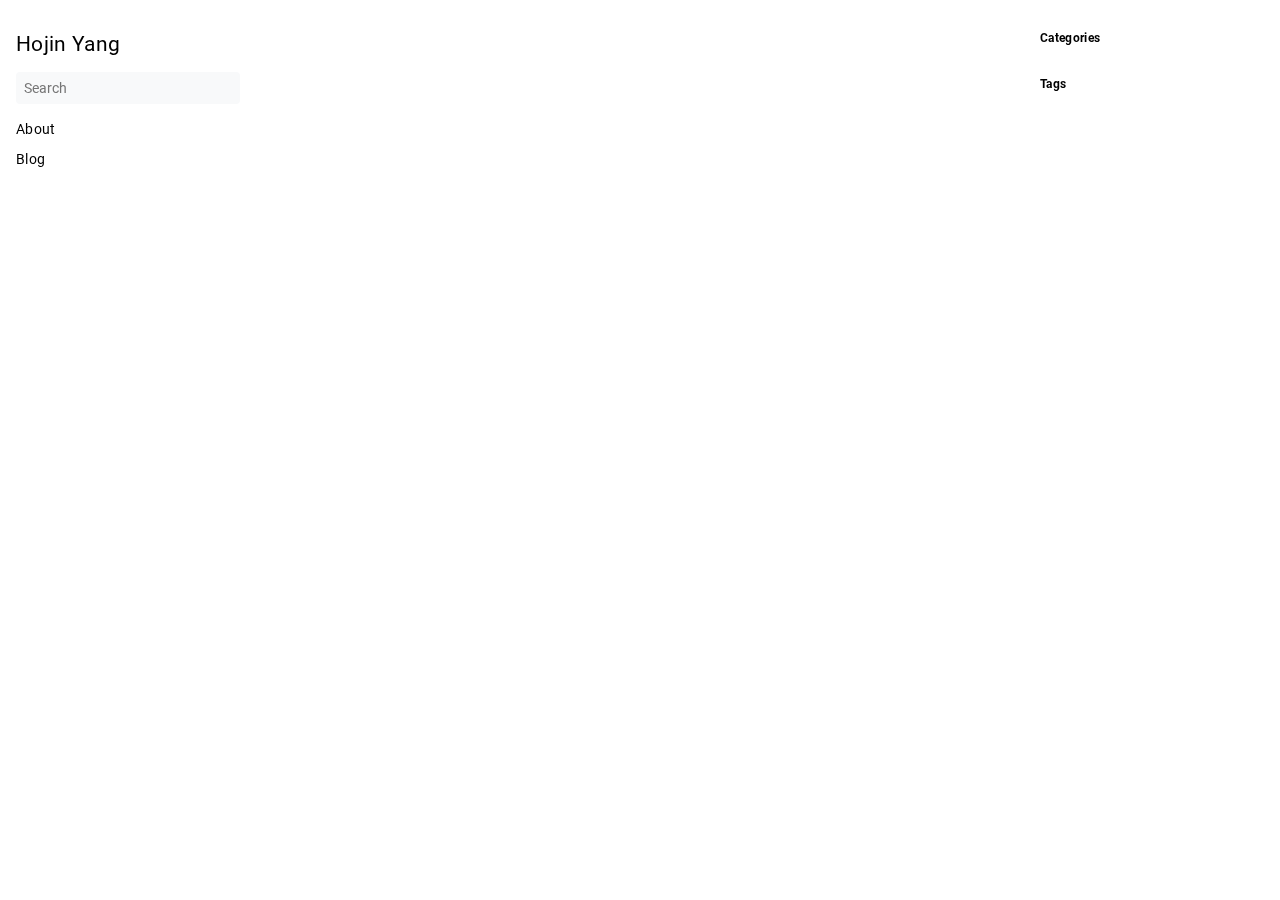
<file: categories/index.html>
<!DOCTYPE html>
<html lang="en-us" dir="ltr">
<head>
  <meta charset="UTF-8">
<meta name="viewport" content="width=device-width, initial-scale=1.0">
<meta name="description" content="">
<meta name="theme-color" media="(prefers-color-scheme: light)" content="#ffffff">
<meta name="theme-color" media="(prefers-color-scheme: dark)" content="#343a40">
<meta name="color-scheme" content="light dark"><meta property="og:title" content="Categories" />
<meta property="og:description" content="" />
<meta property="og:type" content="website" />
<meta property="og:url" content="https://example.org/categories/" />

<title>Categories | Hojin Yang</title>
<link rel="manifest" href="/manifest.json">
<link rel="icon" href="/favicon.png" >
<link rel="canonical" href="https://example.org/categories/">
<link rel="stylesheet" href="/book.min.33a48f5432973b8ff9a82679d9e45d67f2c15d4399bd2829269455cfe390b5e8.css" integrity="sha256-M6SPVDKXO4/5qCZ52eRdZ/LBXUOZvSgpJpRVz&#43;OQteg=" crossorigin="anonymous">
  <script defer src="/flexsearch.min.js"></script>
  <script defer src="/en.search.min.70e6a658b538a5feb2cf96b678eeecd0f984284efe52b6c357618a196dc8ba72.js" integrity="sha256-cOamWLU4pf6yz5a2eO7s0PmEKE7&#43;UrbDV2GKGW3IunI=" crossorigin="anonymous"></script>
<link rel="alternate" type="application/rss+xml" href="https://example.org/categories/index.xml" title="Hojin Yang" />
<!--
Made with Book Theme
https://github.com/alex-shpak/hugo-book
-->
  
</head>
<body dir="ltr">
  <input type="checkbox" class="hidden toggle" id="menu-control" />
  <input type="checkbox" class="hidden toggle" id="toc-control" />
  <main class="container flex">
    <aside class="book-menu">
      <div class="book-menu-content">
        
  <nav>
<h2 class="book-brand">
  <a class="flex align-center" href="/"><span>Hojin Yang</span>
  </a>
</h2>


<div class="book-search">
  <input type="text" id="book-search-input" placeholder="Search" aria-label="Search" maxlength="64" data-hotkeys="s/" />
  <div class="book-search-spinner hidden"></div>
  <ul id="book-search-results"></ul>
</div>












  



  
  <ul>
    
      
        <li>
          
  
  

  
    <a href="/docs/about/" class="">About</a>
  

        </li>
      
    
  </ul>











  
<ul>
  
  <li>
    <a href="/posts/"  >
        Blog
      </a>
  </li>
  
</ul>






</nav>




  <script>(function(){var e=document.querySelector("aside .book-menu-content");addEventListener("beforeunload",function(){localStorage.setItem("menu.scrollTop",e.scrollTop)}),e.scrollTop=localStorage.getItem("menu.scrollTop")})()</script>


 
      </div>
    </aside>

    <div class="book-page">
      <header class="book-header">
        
  <div class="flex align-center justify-between">
  <label for="menu-control">
    <img src="/svg/menu.svg" class="book-icon" alt="Menu" />
  </label>

  <strong>Categories</strong>

  <label for="toc-control">
    
    <img src="/svg/toc.svg" class="book-icon" alt="Table of Contents" />
    
  </label>
</div>


  
  <aside class="hidden clearfix">
    
  <nav>
  <ul>
  
    
    <li class="book-section-flat">
      <strong>Categories</strong>
      <ul>
      
      </ul>
    </li>
    
  
    
    <li class="book-section-flat">
      <strong>Tags</strong>
      <ul>
      
      </ul>
    </li>
    
  
  </ul>
</nav>


  </aside>
  
 
      </header>

      
      
  

  
 
      

      <footer class="book-footer">
        
  <div class="flex flex-wrap justify-between">





</div>



  <script>(function(){function e(e){const t=window.getSelection(),n=document.createRange();n.selectNodeContents(e),t.removeAllRanges(),t.addRange(n)}document.querySelectorAll("pre code").forEach(t=>{t.addEventListener("click",function(){if(window.getSelection().toString())return;e(t.parentElement),navigator.clipboard&&navigator.clipboard.writeText(t.parentElement.textContent)})})})()</script>


 
        
      </footer>

      
  
 

      <label for="menu-control" class="hidden book-menu-overlay"></label>
    </div>

    
    <aside class="book-toc">
      <div class="book-toc-content">
        
  <nav>
  <ul>
  
    
    <li class="book-section-flat">
      <strong>Categories</strong>
      <ul>
      
      </ul>
    </li>
    
  
    
    <li class="book-section-flat">
      <strong>Tags</strong>
      <ul>
      
      </ul>
    </li>
    
  
  </ul>
</nav>

 
      </div>
    </aside>
    
  </main>

  
</body>
</html>
</file>
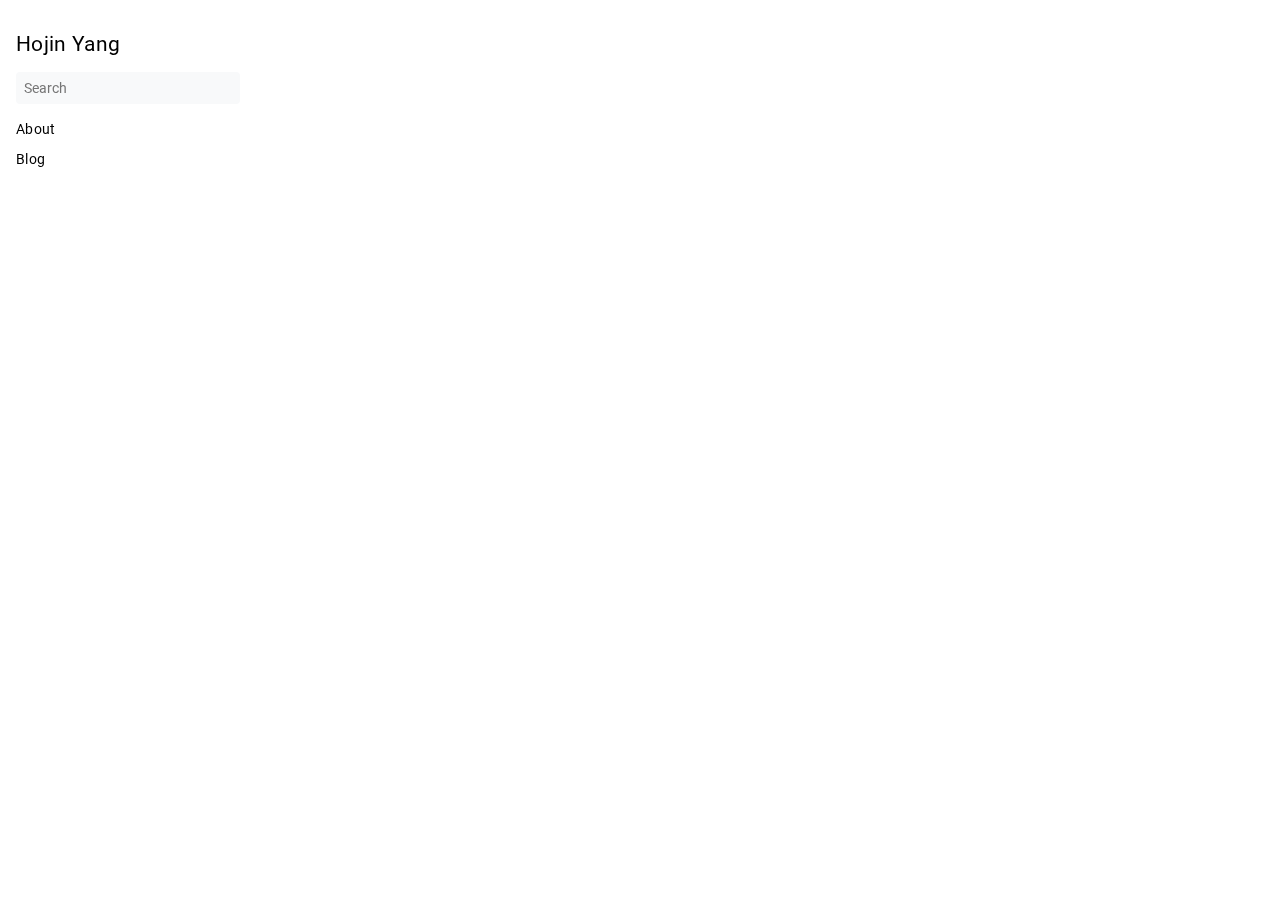
<file: docs/index.html>
<!DOCTYPE html>
<html lang="en-us" dir="ltr">
<head>
  <meta charset="UTF-8">
<meta name="viewport" content="width=device-width, initial-scale=1.0">
<meta name="description" content="">
<meta name="theme-color" media="(prefers-color-scheme: light)" content="#ffffff">
<meta name="theme-color" media="(prefers-color-scheme: dark)" content="#343a40">
<meta name="color-scheme" content="light dark"><meta property="og:title" content="Docs" />
<meta property="og:description" content="" />
<meta property="og:type" content="website" />
<meta property="og:url" content="https://example.org/docs/" />

<title>Docs | Hojin Yang</title>
<link rel="manifest" href="/manifest.json">
<link rel="icon" href="/favicon.png" >
<link rel="canonical" href="https://example.org/docs/">
<link rel="stylesheet" href="/book.min.33a48f5432973b8ff9a82679d9e45d67f2c15d4399bd2829269455cfe390b5e8.css" integrity="sha256-M6SPVDKXO4/5qCZ52eRdZ/LBXUOZvSgpJpRVz&#43;OQteg=" crossorigin="anonymous">
  <script defer src="/flexsearch.min.js"></script>
  <script defer src="/en.search.min.70e6a658b538a5feb2cf96b678eeecd0f984284efe52b6c357618a196dc8ba72.js" integrity="sha256-cOamWLU4pf6yz5a2eO7s0PmEKE7&#43;UrbDV2GKGW3IunI=" crossorigin="anonymous"></script>
<link rel="alternate" type="application/rss+xml" href="https://example.org/docs/index.xml" title="Hojin Yang" />
<!--
Made with Book Theme
https://github.com/alex-shpak/hugo-book
-->
  
</head>
<body dir="ltr">
  <input type="checkbox" class="hidden toggle" id="menu-control" />
  <input type="checkbox" class="hidden toggle" id="toc-control" />
  <main class="container flex">
    <aside class="book-menu">
      <div class="book-menu-content">
        
  <nav>
<h2 class="book-brand">
  <a class="flex align-center" href="/"><span>Hojin Yang</span>
  </a>
</h2>


<div class="book-search">
  <input type="text" id="book-search-input" placeholder="Search" aria-label="Search" maxlength="64" data-hotkeys="s/" />
  <div class="book-search-spinner hidden"></div>
  <ul id="book-search-results"></ul>
</div>












  



  
  <ul>
    
      
        <li>
          
  
  

  
    <a href="/docs/about/" class="">About</a>
  

        </li>
      
    
  </ul>











  
<ul>
  
  <li>
    <a href="/posts/"  >
        Blog
      </a>
  </li>
  
</ul>






</nav>




  <script>(function(){var e=document.querySelector("aside .book-menu-content");addEventListener("beforeunload",function(){localStorage.setItem("menu.scrollTop",e.scrollTop)}),e.scrollTop=localStorage.getItem("menu.scrollTop")})()</script>


 
      </div>
    </aside>

    <div class="book-page">
      <header class="book-header">
        
  <div class="flex align-center justify-between">
  <label for="menu-control">
    <img src="/svg/menu.svg" class="book-icon" alt="Menu" />
  </label>

  <strong>Docs</strong>

  <label for="toc-control">
    
    <img src="/svg/toc.svg" class="book-icon" alt="Table of Contents" />
    
  </label>
</div>


  
  <aside class="hidden clearfix">
    
  
<nav id="TableOfContents"></nav>



  </aside>
  
 
      </header>

      
      
  <article class="markdown book-article"></article>
 
      

      <footer class="book-footer">
        
  <div class="flex flex-wrap justify-between">





</div>



  <script>(function(){function e(e){const t=window.getSelection(),n=document.createRange();n.selectNodeContents(e),t.removeAllRanges(),t.addRange(n)}document.querySelectorAll("pre code").forEach(t=>{t.addEventListener("click",function(){if(window.getSelection().toString())return;e(t.parentElement),navigator.clipboard&&navigator.clipboard.writeText(t.parentElement.textContent)})})})()</script>


 
        
      </footer>

      
  
 

      <label for="menu-control" class="hidden book-menu-overlay"></label>
    </div>

    
    <aside class="book-toc">
      <div class="book-toc-content">
        
  
<nav id="TableOfContents"></nav>


 
      </div>
    </aside>
    
  </main>

  
</body>
</html>
</file>
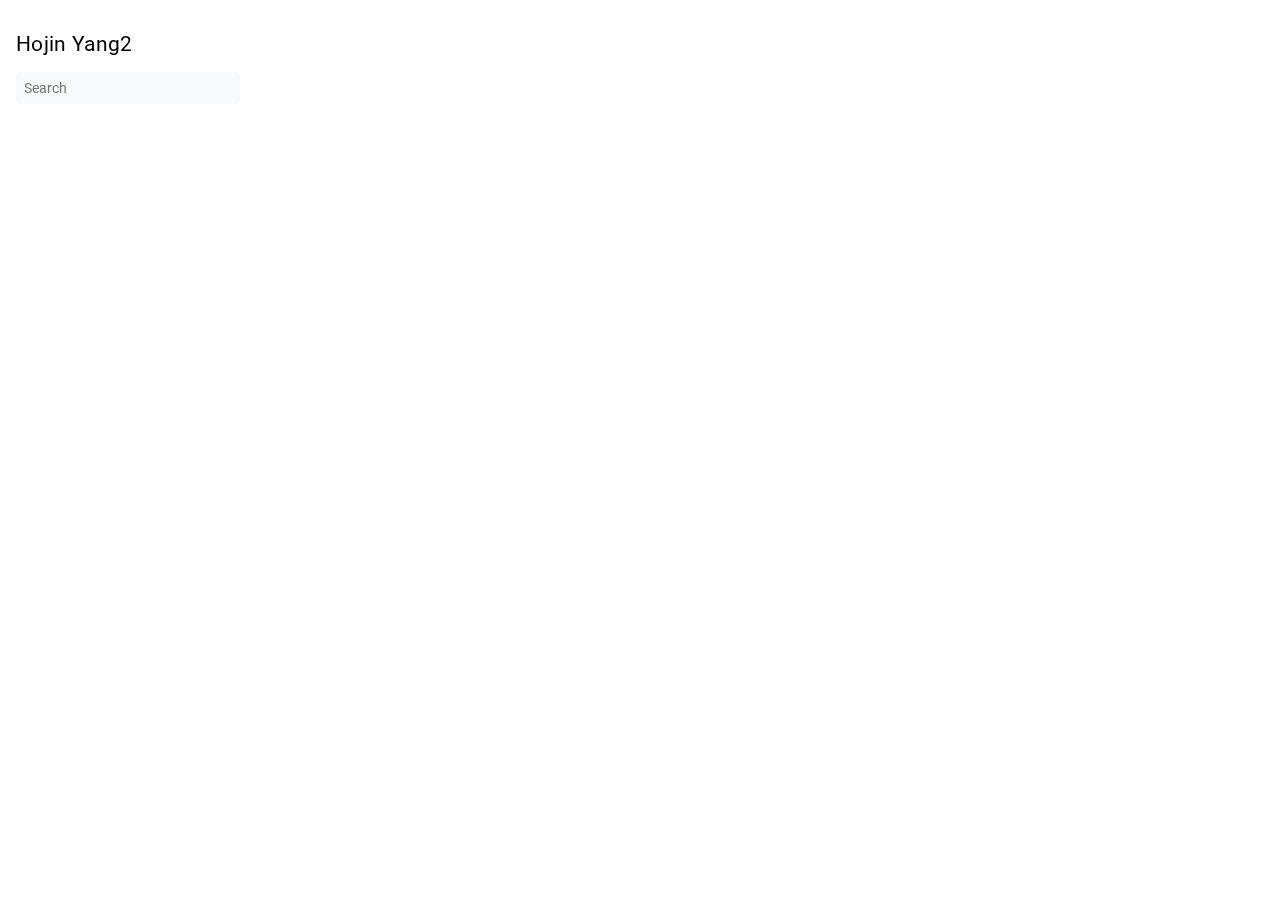
<file: post/index.html>
<!DOCTYPE html>
<html lang="en-us" dir="ltr">
<head>
  <meta charset="UTF-8">
<meta name="viewport" content="width=device-width, initial-scale=1.0">
<meta name="description" content="">
<meta name="theme-color" media="(prefers-color-scheme: light)" content="#ffffff">
<meta name="theme-color" media="(prefers-color-scheme: dark)" content="#343a40">
<meta name="color-scheme" content="light dark"><meta property="og:title" content="Posts" />
<meta property="og:description" content="" />
<meta property="og:type" content="website" />
<meta property="og:url" content="https://example.org/post/" />

<title>Posts | Hojin Yang2</title>
<link rel="manifest" href="/manifest.json">
<link rel="icon" href="/favicon.png" >
<link rel="canonical" href="https://example.org/post/">
<link rel="stylesheet" href="/book.min.33a48f5432973b8ff9a82679d9e45d67f2c15d4399bd2829269455cfe390b5e8.css" integrity="sha256-M6SPVDKXO4/5qCZ52eRdZ/LBXUOZvSgpJpRVz&#43;OQteg=" crossorigin="anonymous">
  <script defer src="/flexsearch.min.js"></script>
  <script defer src="/en.search.min.79c52f49cb71aa3e4e88b07bcd6a1c7af93bc9d88b2bf60c1556e478da542931.js" integrity="sha256-ecUvSctxqj5OiLB7zWocevk7ydiLK/YMFVbkeNpUKTE=" crossorigin="anonymous"></script>
<link rel="alternate" type="application/rss+xml" href="https://example.org/post/index.xml" title="Hojin Yang2" />
<!--
Made with Book Theme
https://github.com/alex-shpak/hugo-book
-->
  
</head>
<body dir="ltr">
  <input type="checkbox" class="hidden toggle" id="menu-control" />
  <input type="checkbox" class="hidden toggle" id="toc-control" />
  <main class="container flex">
    <aside class="book-menu">
      <div class="book-menu-content">
        
  <nav>
<h2 class="book-brand">
  <a class="flex align-center" href="/"><span>Hojin Yang2</span>
  </a>
</h2>


<div class="book-search">
  <input type="text" id="book-search-input" placeholder="Search" aria-label="Search" maxlength="64" data-hotkeys="s/" />
  <div class="book-search-spinner hidden"></div>
  <ul id="book-search-results"></ul>
</div>












  
















</nav>




  <script>(function(){var e=document.querySelector("aside .book-menu-content");addEventListener("beforeunload",function(){localStorage.setItem("menu.scrollTop",e.scrollTop)}),e.scrollTop=localStorage.getItem("menu.scrollTop")})()</script>


 
      </div>
    </aside>

    <div class="book-page">
      <header class="book-header">
        
  <div class="flex align-center justify-between">
  <label for="menu-control">
    <img src="/svg/menu.svg" class="book-icon" alt="Menu" />
  </label>

  <strong>Posts</strong>

  <label for="toc-control">
    
    <img src="/svg/toc.svg" class="book-icon" alt="Table of Contents" />
    
  </label>
</div>


  
  <aside class="hidden clearfix">
    
  
<nav id="TableOfContents"></nav>



  </aside>
  
 
      </header>

      
      
  <article class="markdown book-article"></article>
 
      

      <footer class="book-footer">
        
  <div class="flex flex-wrap justify-between">





</div>



  <script>(function(){function e(e){const t=window.getSelection(),n=document.createRange();n.selectNodeContents(e),t.removeAllRanges(),t.addRange(n)}document.querySelectorAll("pre code").forEach(t=>{t.addEventListener("click",function(){if(window.getSelection().toString())return;e(t.parentElement),navigator.clipboard&&navigator.clipboard.writeText(t.parentElement.textContent)})})})()</script>


 
        
      </footer>

      
  
 

      <label for="menu-control" class="hidden book-menu-overlay"></label>
    </div>

    
    <aside class="book-toc">
      <div class="book-toc-content">
        
  
<nav id="TableOfContents"></nav>


 
      </div>
    </aside>
    
  </main>

  
</body>
</html>
</file>
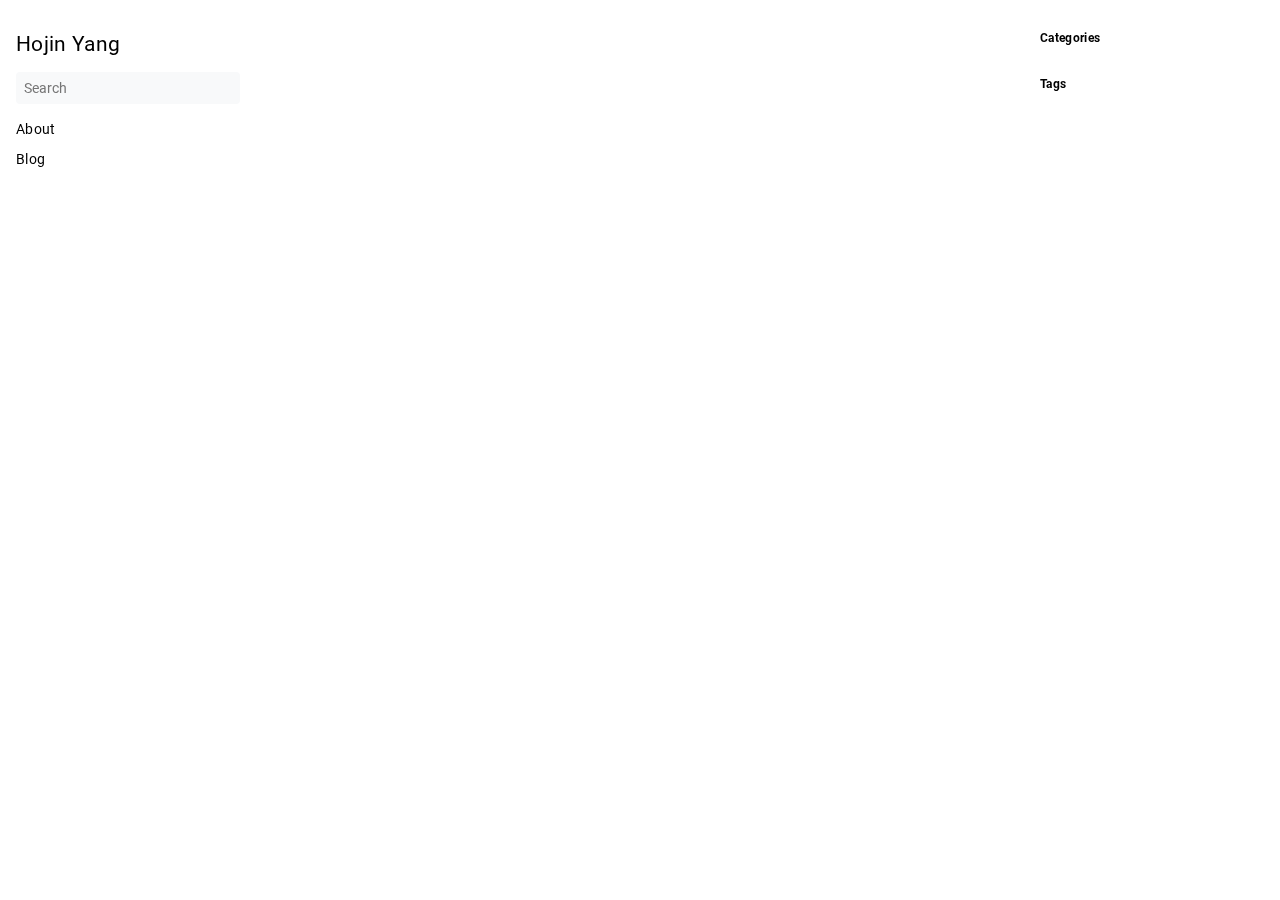
<file: posts/index.html>
<!DOCTYPE html>
<html lang="en-us" dir="ltr">
<head>
  <meta charset="UTF-8">
<meta name="viewport" content="width=device-width, initial-scale=1.0">
<meta name="description" content="">
<meta name="theme-color" media="(prefers-color-scheme: light)" content="#ffffff">
<meta name="theme-color" media="(prefers-color-scheme: dark)" content="#343a40">
<meta name="color-scheme" content="light dark"><meta property="og:title" content="Blog" />
<meta property="og:description" content="" />
<meta property="og:type" content="website" />
<meta property="og:url" content="https://example.org/posts/" />

<title>Blog | Hojin Yang</title>
<link rel="manifest" href="/manifest.json">
<link rel="icon" href="/favicon.png" >
<link rel="canonical" href="https://example.org/posts/">
<link rel="stylesheet" href="/book.min.33a48f5432973b8ff9a82679d9e45d67f2c15d4399bd2829269455cfe390b5e8.css" integrity="sha256-M6SPVDKXO4/5qCZ52eRdZ/LBXUOZvSgpJpRVz&#43;OQteg=" crossorigin="anonymous">
  <script defer src="/flexsearch.min.js"></script>
  <script defer src="/en.search.min.70e6a658b538a5feb2cf96b678eeecd0f984284efe52b6c357618a196dc8ba72.js" integrity="sha256-cOamWLU4pf6yz5a2eO7s0PmEKE7&#43;UrbDV2GKGW3IunI=" crossorigin="anonymous"></script>
<link rel="alternate" type="application/rss+xml" href="https://example.org/posts/index.xml" title="Hojin Yang" />
<!--
Made with Book Theme
https://github.com/alex-shpak/hugo-book
-->
  
</head>
<body dir="ltr">
  <input type="checkbox" class="hidden toggle" id="menu-control" />
  <input type="checkbox" class="hidden toggle" id="toc-control" />
  <main class="container flex">
    <aside class="book-menu">
      <div class="book-menu-content">
        
  <nav>
<h2 class="book-brand">
  <a class="flex align-center" href="/"><span>Hojin Yang</span>
  </a>
</h2>


<div class="book-search">
  <input type="text" id="book-search-input" placeholder="Search" aria-label="Search" maxlength="64" data-hotkeys="s/" />
  <div class="book-search-spinner hidden"></div>
  <ul id="book-search-results"></ul>
</div>












  



  
  <ul>
    
      
        <li>
          
  
  

  
    <a href="/docs/about/" class="">About</a>
  

        </li>
      
    
  </ul>











  
<ul>
  
  <li>
    <a href="/posts/"  >
        Blog
      </a>
  </li>
  
</ul>






</nav>




  <script>(function(){var e=document.querySelector("aside .book-menu-content");addEventListener("beforeunload",function(){localStorage.setItem("menu.scrollTop",e.scrollTop)}),e.scrollTop=localStorage.getItem("menu.scrollTop")})()</script>


 
      </div>
    </aside>

    <div class="book-page">
      <header class="book-header">
        
  <div class="flex align-center justify-between">
  <label for="menu-control">
    <img src="/svg/menu.svg" class="book-icon" alt="Menu" />
  </label>

  <strong>Blog</strong>

  <label for="toc-control">
    
    <img src="/svg/toc.svg" class="book-icon" alt="Table of Contents" />
    
  </label>
</div>


  
  <aside class="hidden clearfix">
    
  <nav>
  <ul>
  
    
    <li class="book-section-flat">
      <strong>Categories</strong>
      <ul>
      
      </ul>
    </li>
    
  
    
    <li class="book-section-flat">
      <strong>Tags</strong>
      <ul>
      
      </ul>
    </li>
    
  
  </ul>
</nav>


  </aside>
  
 
      </header>

      
      
  

  
 
      

      <footer class="book-footer">
        
  <div class="flex flex-wrap justify-between">





</div>



  <script>(function(){function e(e){const t=window.getSelection(),n=document.createRange();n.selectNodeContents(e),t.removeAllRanges(),t.addRange(n)}document.querySelectorAll("pre code").forEach(t=>{t.addEventListener("click",function(){if(window.getSelection().toString())return;e(t.parentElement),navigator.clipboard&&navigator.clipboard.writeText(t.parentElement.textContent)})})})()</script>


 
        
      </footer>

      
  
 

      <label for="menu-control" class="hidden book-menu-overlay"></label>
    </div>

    
    <aside class="book-toc">
      <div class="book-toc-content">
        
  <nav>
  <ul>
  
    
    <li class="book-section-flat">
      <strong>Categories</strong>
      <ul>
      
      </ul>
    </li>
    
  
    
    <li class="book-section-flat">
      <strong>Tags</strong>
      <ul>
      
      </ul>
    </li>
    
  
  </ul>
</nav>

 
      </div>
    </aside>
    
  </main>

  
</body>
</html>
</file>
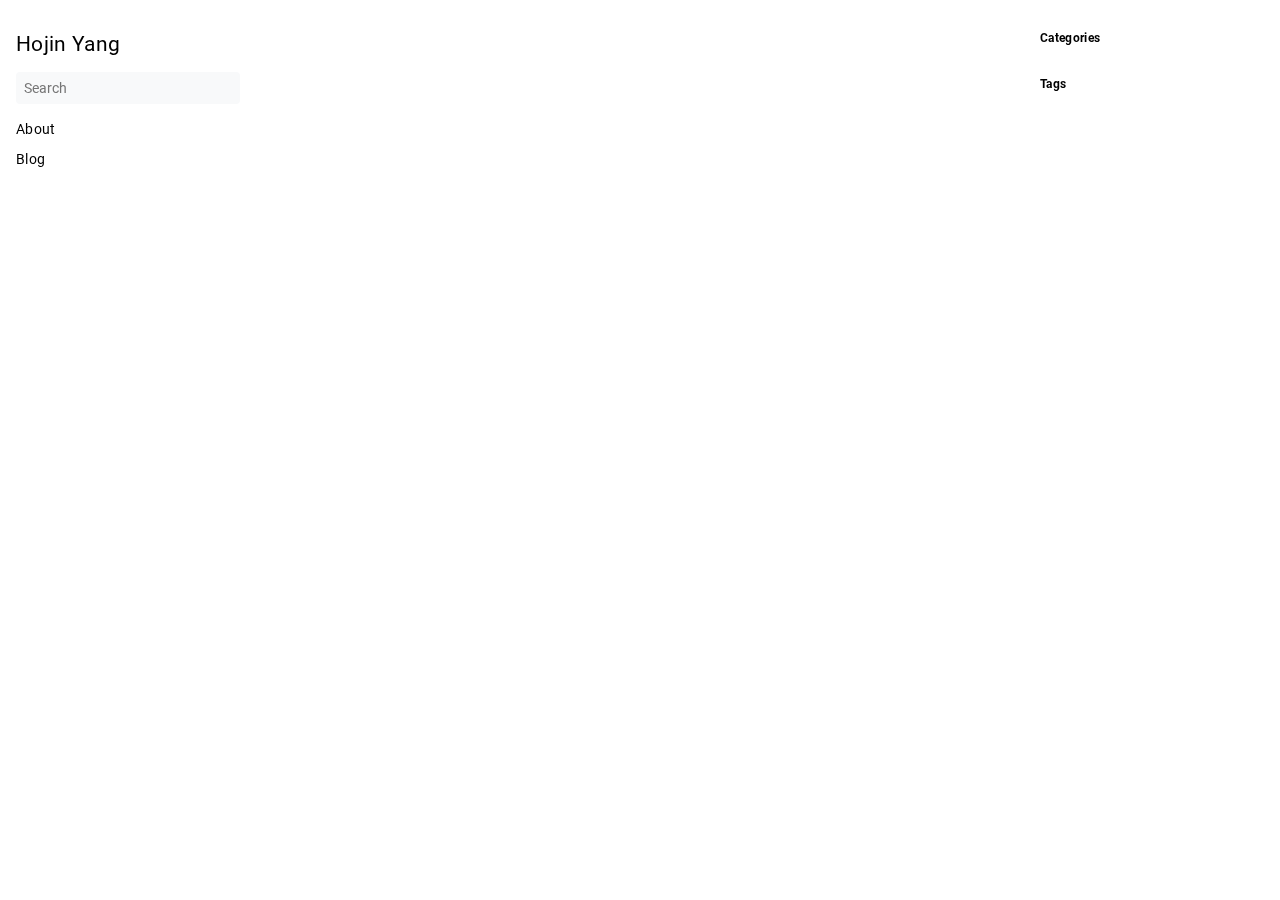
<file: tags/index.html>
<!DOCTYPE html>
<html lang="en-us" dir="ltr">
<head>
  <meta charset="UTF-8">
<meta name="viewport" content="width=device-width, initial-scale=1.0">
<meta name="description" content="">
<meta name="theme-color" media="(prefers-color-scheme: light)" content="#ffffff">
<meta name="theme-color" media="(prefers-color-scheme: dark)" content="#343a40">
<meta name="color-scheme" content="light dark"><meta property="og:title" content="Tags" />
<meta property="og:description" content="" />
<meta property="og:type" content="website" />
<meta property="og:url" content="https://example.org/tags/" />

<title>Tags | Hojin Yang</title>
<link rel="manifest" href="/manifest.json">
<link rel="icon" href="/favicon.png" >
<link rel="canonical" href="https://example.org/tags/">
<link rel="stylesheet" href="/book.min.33a48f5432973b8ff9a82679d9e45d67f2c15d4399bd2829269455cfe390b5e8.css" integrity="sha256-M6SPVDKXO4/5qCZ52eRdZ/LBXUOZvSgpJpRVz&#43;OQteg=" crossorigin="anonymous">
  <script defer src="/flexsearch.min.js"></script>
  <script defer src="/en.search.min.70e6a658b538a5feb2cf96b678eeecd0f984284efe52b6c357618a196dc8ba72.js" integrity="sha256-cOamWLU4pf6yz5a2eO7s0PmEKE7&#43;UrbDV2GKGW3IunI=" crossorigin="anonymous"></script>
<link rel="alternate" type="application/rss+xml" href="https://example.org/tags/index.xml" title="Hojin Yang" />
<!--
Made with Book Theme
https://github.com/alex-shpak/hugo-book
-->
  
</head>
<body dir="ltr">
  <input type="checkbox" class="hidden toggle" id="menu-control" />
  <input type="checkbox" class="hidden toggle" id="toc-control" />
  <main class="container flex">
    <aside class="book-menu">
      <div class="book-menu-content">
        
  <nav>
<h2 class="book-brand">
  <a class="flex align-center" href="/"><span>Hojin Yang</span>
  </a>
</h2>


<div class="book-search">
  <input type="text" id="book-search-input" placeholder="Search" aria-label="Search" maxlength="64" data-hotkeys="s/" />
  <div class="book-search-spinner hidden"></div>
  <ul id="book-search-results"></ul>
</div>












  



  
  <ul>
    
      
        <li>
          
  
  

  
    <a href="/docs/about/" class="">About</a>
  

        </li>
      
    
  </ul>











  
<ul>
  
  <li>
    <a href="/posts/"  >
        Blog
      </a>
  </li>
  
</ul>






</nav>




  <script>(function(){var e=document.querySelector("aside .book-menu-content");addEventListener("beforeunload",function(){localStorage.setItem("menu.scrollTop",e.scrollTop)}),e.scrollTop=localStorage.getItem("menu.scrollTop")})()</script>


 
      </div>
    </aside>

    <div class="book-page">
      <header class="book-header">
        
  <div class="flex align-center justify-between">
  <label for="menu-control">
    <img src="/svg/menu.svg" class="book-icon" alt="Menu" />
  </label>

  <strong>Tags</strong>

  <label for="toc-control">
    
    <img src="/svg/toc.svg" class="book-icon" alt="Table of Contents" />
    
  </label>
</div>


  
  <aside class="hidden clearfix">
    
  <nav>
  <ul>
  
    
    <li class="book-section-flat">
      <strong>Categories</strong>
      <ul>
      
      </ul>
    </li>
    
  
    
    <li class="book-section-flat">
      <strong>Tags</strong>
      <ul>
      
      </ul>
    </li>
    
  
  </ul>
</nav>


  </aside>
  
 
      </header>

      
      
  

  
 
      

      <footer class="book-footer">
        
  <div class="flex flex-wrap justify-between">





</div>



  <script>(function(){function e(e){const t=window.getSelection(),n=document.createRange();n.selectNodeContents(e),t.removeAllRanges(),t.addRange(n)}document.querySelectorAll("pre code").forEach(t=>{t.addEventListener("click",function(){if(window.getSelection().toString())return;e(t.parentElement),navigator.clipboard&&navigator.clipboard.writeText(t.parentElement.textContent)})})})()</script>


 
        
      </footer>

      
  
 

      <label for="menu-control" class="hidden book-menu-overlay"></label>
    </div>

    
    <aside class="book-toc">
      <div class="book-toc-content">
        
  <nav>
  <ul>
  
    
    <li class="book-section-flat">
      <strong>Categories</strong>
      <ul>
      
      </ul>
    </li>
    
  
    
    <li class="book-section-flat">
      <strong>Tags</strong>
      <ul>
      
      </ul>
    </li>
    
  
  </ul>
</nav>

 
      </div>
    </aside>
    
  </main>

  
</body>
</html>
</file>
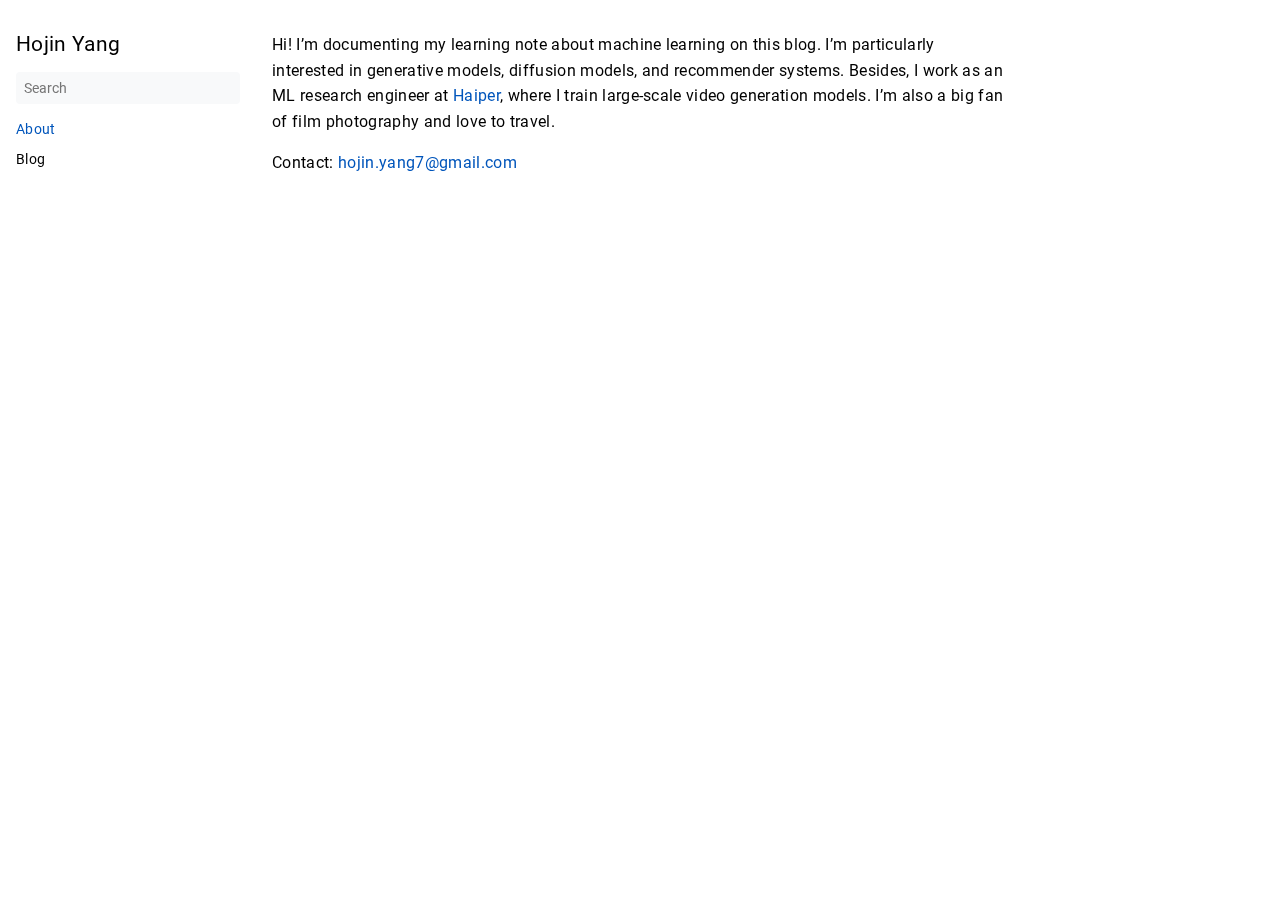
<file: docs/about/index.html>
<!DOCTYPE html>
<html lang="en-us" dir="ltr">
<head>
  <meta charset="UTF-8">
<meta name="viewport" content="width=device-width, initial-scale=1.0">
<meta name="description" content="Hi! I&rsquo;m documenting my learning note about machine learning on this blog. I&rsquo;m particularly interested in generative models, diffusion models, and recommender systems. Besides, I work as an ML research engineer at Haiper, where I train large-scale video generation models. I&rsquo;m also a big fan of film photography and love to travel.
Contact: hojin.yang7@gmail.com">
<meta name="theme-color" media="(prefers-color-scheme: light)" content="#ffffff">
<meta name="theme-color" media="(prefers-color-scheme: dark)" content="#343a40">
<meta name="color-scheme" content="light dark"><meta property="og:title" content="About" />
<meta property="og:description" content="Hi! I&rsquo;m documenting my learning note about machine learning on this blog. I&rsquo;m particularly interested in generative models, diffusion models, and recommender systems. Besides, I work as an ML research engineer at Haiper, where I train large-scale video generation models. I&rsquo;m also a big fan of film photography and love to travel.
Contact: hojin.yang7@gmail.com" />
<meta property="og:type" content="article" />
<meta property="og:url" content="https://example.org/docs/about/" /><meta property="article:section" content="docs" />
<meta property="article:published_time" content="2024-03-16T19:40:00-05:00" />
<meta property="article:modified_time" content="2024-03-16T19:40:00-05:00" />

<title>About | Hojin Yang</title>
<link rel="manifest" href="/manifest.json">
<link rel="icon" href="/favicon.png" >
<link rel="canonical" href="https://example.org/docs/about/">
<link rel="stylesheet" href="/book.min.33a48f5432973b8ff9a82679d9e45d67f2c15d4399bd2829269455cfe390b5e8.css" integrity="sha256-M6SPVDKXO4/5qCZ52eRdZ/LBXUOZvSgpJpRVz&#43;OQteg=" crossorigin="anonymous">
  <script defer src="/flexsearch.min.js"></script>
  <script defer src="/en.search.min.70e6a658b538a5feb2cf96b678eeecd0f984284efe52b6c357618a196dc8ba72.js" integrity="sha256-cOamWLU4pf6yz5a2eO7s0PmEKE7&#43;UrbDV2GKGW3IunI=" crossorigin="anonymous"></script>
<!--
Made with Book Theme
https://github.com/alex-shpak/hugo-book
-->
  
</head>
<body dir="ltr">
  <input type="checkbox" class="hidden toggle" id="menu-control" />
  <input type="checkbox" class="hidden toggle" id="toc-control" />
  <main class="container flex">
    <aside class="book-menu">
      <div class="book-menu-content">
        
  <nav>
<h2 class="book-brand">
  <a class="flex align-center" href="/"><span>Hojin Yang</span>
  </a>
</h2>


<div class="book-search">
  <input type="text" id="book-search-input" placeholder="Search" aria-label="Search" maxlength="64" data-hotkeys="s/" />
  <div class="book-search-spinner hidden"></div>
  <ul id="book-search-results"></ul>
</div>












  



  
  <ul>
    
      
        <li>
          
  
  

  
    <a href="/docs/about/" class="active">About</a>
  

        </li>
      
    
  </ul>











  
<ul>
  
  <li>
    <a href="/posts/"  >
        Blog
      </a>
  </li>
  
</ul>






</nav>




  <script>(function(){var e=document.querySelector("aside .book-menu-content");addEventListener("beforeunload",function(){localStorage.setItem("menu.scrollTop",e.scrollTop)}),e.scrollTop=localStorage.getItem("menu.scrollTop")})()</script>


 
      </div>
    </aside>

    <div class="book-page">
      <header class="book-header">
        
  <div class="flex align-center justify-between">
  <label for="menu-control">
    <img src="/svg/menu.svg" class="book-icon" alt="Menu" />
  </label>

  <strong>About</strong>

  <label for="toc-control">
    
    <img src="/svg/toc.svg" class="book-icon" alt="Table of Contents" />
    
  </label>
</div>


  
  <aside class="hidden clearfix">
    
  
<nav id="TableOfContents"></nav>



  </aside>
  
 
      </header>

      
      
  <article class="markdown book-article"><p>Hi! I&rsquo;m documenting my learning note about machine learning on this blog. I&rsquo;m particularly interested in generative models, diffusion models, and recommender systems. Besides, I work as an ML research engineer at <a href="https://haiper.ai/">Haiper</a>, where I train large-scale video generation models. I&rsquo;m also a big fan of film photography and love to travel.</p>
<p>Contact: <a href="mailto:hojin.yang7@gmail.com">hojin.yang7@gmail.com</a></p>
</article>
 
      

      <footer class="book-footer">
        
  <div class="flex flex-wrap justify-between">





</div>



  <script>(function(){function e(e){const t=window.getSelection(),n=document.createRange();n.selectNodeContents(e),t.removeAllRanges(),t.addRange(n)}document.querySelectorAll("pre code").forEach(t=>{t.addEventListener("click",function(){if(window.getSelection().toString())return;e(t.parentElement),navigator.clipboard&&navigator.clipboard.writeText(t.parentElement.textContent)})})})()</script>


 
        
      </footer>

      
  
  <div class="book-comments">

</div>
  
 

      <label for="menu-control" class="hidden book-menu-overlay"></label>
    </div>

    
    <aside class="book-toc">
      <div class="book-toc-content">
        
  
<nav id="TableOfContents"></nav>


 
      </div>
    </aside>
    
  </main>

  
</body>
</html>
</file>
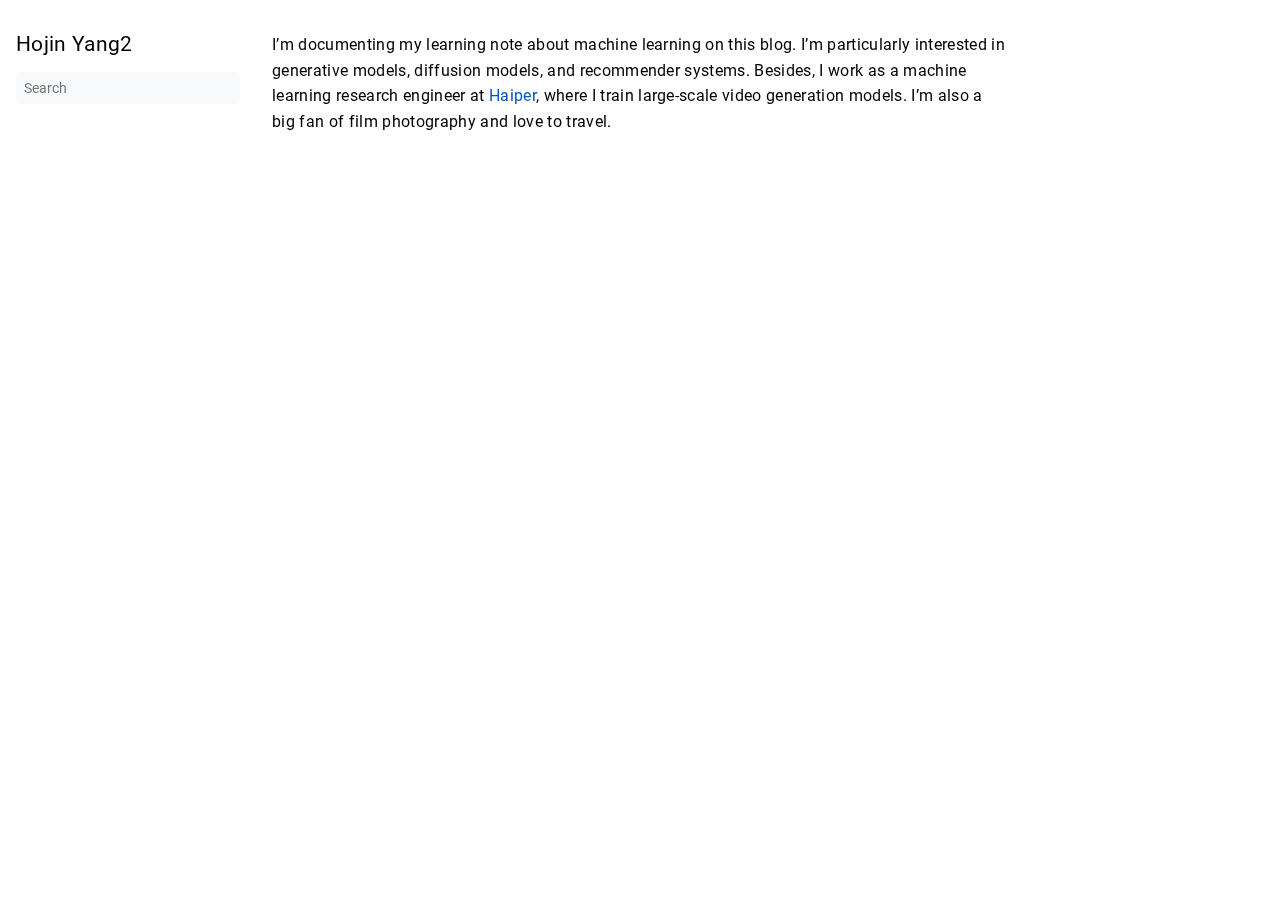
<file: post/test/index.html>
<!DOCTYPE html>
<html lang="en-us" dir="ltr">
<head>
  <meta charset="UTF-8">
<meta name="viewport" content="width=device-width, initial-scale=1.0">
<meta name="description" content="I&rsquo;m documenting my learning note about machine learning on this blog. I&rsquo;m particularly interested in generative models, diffusion models, and recommender systems. Besides, I work as a machine learning research engineer at Haiper, where I train large-scale video generation models. I&rsquo;m also a big fan of film photography and love to travel.">
<meta name="theme-color" media="(prefers-color-scheme: light)" content="#ffffff">
<meta name="theme-color" media="(prefers-color-scheme: dark)" content="#343a40">
<meta name="color-scheme" content="light dark"><meta property="og:title" content="About" />
<meta property="og:description" content="I&rsquo;m documenting my learning note about machine learning on this blog. I&rsquo;m particularly interested in generative models, diffusion models, and recommender systems. Besides, I work as a machine learning research engineer at Haiper, where I train large-scale video generation models. I&rsquo;m also a big fan of film photography and love to travel." />
<meta property="og:type" content="article" />
<meta property="og:url" content="https://example.org/post/test/" /><meta property="article:section" content="post" />
<meta property="article:published_time" content="2024-03-16T19:40:00-05:00" />
<meta property="article:modified_time" content="2024-03-16T19:40:00-05:00" />

<title>About | Hojin Yang2</title>
<link rel="manifest" href="/manifest.json">
<link rel="icon" href="/favicon.png" >
<link rel="canonical" href="https://example.org/post/test/">
<link rel="stylesheet" href="/book.min.33a48f5432973b8ff9a82679d9e45d67f2c15d4399bd2829269455cfe390b5e8.css" integrity="sha256-M6SPVDKXO4/5qCZ52eRdZ/LBXUOZvSgpJpRVz&#43;OQteg=" crossorigin="anonymous">
  <script defer src="/flexsearch.min.js"></script>
  <script defer src="/en.search.min.79c52f49cb71aa3e4e88b07bcd6a1c7af93bc9d88b2bf60c1556e478da542931.js" integrity="sha256-ecUvSctxqj5OiLB7zWocevk7ydiLK/YMFVbkeNpUKTE=" crossorigin="anonymous"></script>
<!--
Made with Book Theme
https://github.com/alex-shpak/hugo-book
-->
  
</head>
<body dir="ltr">
  <input type="checkbox" class="hidden toggle" id="menu-control" />
  <input type="checkbox" class="hidden toggle" id="toc-control" />
  <main class="container flex">
    <aside class="book-menu">
      <div class="book-menu-content">
        
  <nav>
<h2 class="book-brand">
  <a class="flex align-center" href="/"><span>Hojin Yang2</span>
  </a>
</h2>


<div class="book-search">
  <input type="text" id="book-search-input" placeholder="Search" aria-label="Search" maxlength="64" data-hotkeys="s/" />
  <div class="book-search-spinner hidden"></div>
  <ul id="book-search-results"></ul>
</div>












  
















</nav>




  <script>(function(){var e=document.querySelector("aside .book-menu-content");addEventListener("beforeunload",function(){localStorage.setItem("menu.scrollTop",e.scrollTop)}),e.scrollTop=localStorage.getItem("menu.scrollTop")})()</script>


 
      </div>
    </aside>

    <div class="book-page">
      <header class="book-header">
        
  <div class="flex align-center justify-between">
  <label for="menu-control">
    <img src="/svg/menu.svg" class="book-icon" alt="Menu" />
  </label>

  <strong>About</strong>

  <label for="toc-control">
    
    <img src="/svg/toc.svg" class="book-icon" alt="Table of Contents" />
    
  </label>
</div>


  
  <aside class="hidden clearfix">
    
  
<nav id="TableOfContents"></nav>



  </aside>
  
 
      </header>

      
      
  <article class="markdown book-article"><p>I&rsquo;m documenting my learning note about machine learning on this blog. I&rsquo;m particularly interested in generative models, diffusion models, and recommender systems. Besides, I work as a machine learning research engineer at <a href="https://haiper.ai/">Haiper</a>, where I train large-scale video generation models. I&rsquo;m also a big fan of film photography and love to travel.</p>
</article>
 
      

      <footer class="book-footer">
        
  <div class="flex flex-wrap justify-between">





</div>



  <script>(function(){function e(e){const t=window.getSelection(),n=document.createRange();n.selectNodeContents(e),t.removeAllRanges(),t.addRange(n)}document.querySelectorAll("pre code").forEach(t=>{t.addEventListener("click",function(){if(window.getSelection().toString())return;e(t.parentElement),navigator.clipboard&&navigator.clipboard.writeText(t.parentElement.textContent)})})})()</script>


 
        
      </footer>

      
  
  <div class="book-comments">

</div>
  
 

      <label for="menu-control" class="hidden book-menu-overlay"></label>
    </div>

    
    <aside class="book-toc">
      <div class="book-toc-content">
        
  
<nav id="TableOfContents"></nav>


 
      </div>
    </aside>
    
  </main>

  
</body>
</html>
</file>
<file: book.min.33a48f5432973b8ff9a82679d9e45d67f2c15d4399bd2829269455cfe390b5e8.css>
@charset "UTF-8";:root{--gray-100:#f8f9fa;--gray-200:#e9ecef;--gray-500:#adb5bd;--color-link:#0055bb;--color-visited-link:#8440f1;--body-background:white;--body-font-color:black;--icon-filter:none;--hint-color-info:#6bf;--hint-color-warning:#fd6;--hint-color-danger:#f66}/*!normalize.css v8.0.1 | MIT License | github.com/necolas/normalize.css*/html{line-height:1.15;-webkit-text-size-adjust:100%}body{margin:0}main{display:block}h1{font-size:2em;margin:.67em 0}hr{box-sizing:content-box;height:0;overflow:visible}pre{font-family:monospace,monospace;font-size:1em}a{background-color:transparent}abbr[title]{border-bottom:none;text-decoration:underline;text-decoration:underline dotted}b,strong{font-weight:bolder}code,kbd,samp{font-family:monospace,monospace;font-size:1em}small{font-size:80%}sub,sup{font-size:75%;line-height:0;position:relative;vertical-align:baseline}sub{bottom:-.25em}sup{top:-.5em}img{border-style:none}button,input,optgroup,select,textarea{font-family:inherit;font-size:100%;line-height:1.15;margin:0}button,input{overflow:visible}button,select{text-transform:none}button,[type=button],[type=reset],[type=submit]{-webkit-appearance:button}button::-moz-focus-inner,[type=button]::-moz-focus-inner,[type=reset]::-moz-focus-inner,[type=submit]::-moz-focus-inner{border-style:none;padding:0}button:-moz-focusring,[type=button]:-moz-focusring,[type=reset]:-moz-focusring,[type=submit]:-moz-focusring{outline:1px dotted ButtonText}fieldset{padding:.35em .75em .625em}legend{box-sizing:border-box;color:inherit;display:table;max-width:100%;padding:0;white-space:normal}progress{vertical-align:baseline}textarea{overflow:auto}[type=checkbox],[type=radio]{box-sizing:border-box;padding:0}[type=number]::-webkit-inner-spin-button,[type=number]::-webkit-outer-spin-button{height:auto}[type=search]{-webkit-appearance:textfield;outline-offset:-2px}[type=search]::-webkit-search-decoration{-webkit-appearance:none}::-webkit-file-upload-button{-webkit-appearance:button;font:inherit}details{display:block}summary{display:list-item}template{display:none}[hidden]{display:none}.flex{display:flex}.flex-auto{flex:auto}.flex-even{flex:1 1}.flex-wrap{flex-wrap:wrap}.justify-start{justify-content:flex-start}.justify-end{justify-content:flex-end}.justify-center{justify-content:center}.justify-between{justify-content:space-between}.align-center{align-items:center}.mx-auto{margin:0 auto}.text-center{text-align:center}.text-left{text-align:left}.text-right{text-align:right}.hidden{display:none}input.toggle{height:0;width:0;overflow:hidden;opacity:0;position:absolute}.clearfix::after{content:"";display:table;clear:both}html{font-size:16px;scroll-behavior:smooth;touch-action:manipulation}body{min-width:20rem;color:var(--body-font-color);background:var(--body-background);letter-spacing:.33px;font-weight:400;text-rendering:optimizeLegibility;-webkit-font-smoothing:antialiased;-moz-osx-font-smoothing:grayscale;box-sizing:border-box}body *{box-sizing:inherit}h1,h2,h3,h4,h5{font-weight:400}a{text-decoration:none;color:var(--color-link)}img{vertical-align:baseline}:focus{outline-style:auto;outline-color:currentColor;outline-color:-webkit-focus-ring-color}aside nav ul{padding:0;margin:0;list-style:none}aside nav ul li{margin:1em 0;position:relative}aside nav ul a{display:block}aside nav ul a:hover{opacity:.5}aside nav ul ul{padding-inline-start:1rem}ul.pagination{display:flex;justify-content:center;list-style-type:none;padding-inline-start:0}ul.pagination .page-item a{padding:1rem}.container{max-width:80rem;margin:0 auto}.book-icon{filter:var(--icon-filter)}.book-brand{margin-top:0;margin-bottom:1rem}.book-brand img{height:1.5em;width:1.5em;margin-inline-end:.5rem}.book-menu{flex:0 0 16rem;font-size:.875rem}.book-menu .book-menu-content{width:16rem;padding:1rem;background:var(--body-background);position:fixed;top:0;bottom:0;overflow-x:hidden;overflow-y:auto}.book-menu a,.book-menu label{color:inherit;cursor:pointer;word-wrap:break-word}.book-menu a.active{color:var(--color-link)}.book-menu input.toggle+label+ul{display:none}.book-menu input.toggle:checked+label+ul{display:block}.book-menu input.toggle+label::after{content:"▸"}.book-menu input.toggle:checked+label::after{content:"▾"}body[dir=rtl] .book-menu input.toggle+label::after{content:"◂"}body[dir=rtl] .book-menu input.toggle:checked+label::after{content:"▾"}.book-section-flat{margin:2rem 0}.book-section-flat>a,.book-section-flat>span,.book-section-flat>label{font-weight:bolder}.book-section-flat>ul{padding-inline-start:0}.book-page{min-width:20rem;flex-grow:1;padding:1rem}.book-post{margin-bottom:3rem}.book-header{display:none;margin-bottom:1rem}.book-header label{line-height:0}.book-header img.book-icon{height:1.5em;width:1.5em}.book-search{position:relative;margin:1rem 0;border-bottom:1px solid transparent}.book-search input{width:100%;padding:.5rem;border:0;border-radius:.25rem;background:var(--gray-100);color:var(--body-font-color)}.book-search input:required+.book-search-spinner{display:block}.book-search .book-search-spinner{position:absolute;top:0;margin:.5rem;margin-inline-start:calc(100% - 1.5rem);width:1rem;height:1rem;border:1px solid transparent;border-top-color:var(--body-font-color);border-radius:50%;animation:spin 1s ease infinite}@keyframes spin{100%{transform:rotate(360deg)}}.book-search small{opacity:.5}.book-toc{flex:0 0 16rem;font-size:.75rem}.book-toc .book-toc-content{width:16rem;padding:1rem;position:fixed;top:0;bottom:0;overflow-x:hidden;overflow-y:auto}.book-toc img{height:1em;width:1em}.book-toc nav>ul>li:first-child{margin-top:0}.book-footer{padding-top:1rem;font-size:.875rem}.book-footer img{height:1em;width:1em;margin-inline-end:.5rem}.book-comments{margin-top:1rem}.book-languages{margin-block-end:2rem}.book-languages .book-icon{height:1em;width:1em;margin-inline-end:.5em}.book-languages ul{padding-inline-start:1.5em}.book-menu-content,.book-toc-content,.book-page,.book-header aside,.markdown{transition:.2s ease-in-out;transition-property:transform,margin,opacity,visibility;will-change:transform,margin,opacity}@media screen and (max-width:56rem){#menu-control,#toc-control{display:inline}.book-menu{visibility:hidden;margin-inline-start:-16rem;font-size:16px;z-index:1}.book-toc{display:none}.book-header{display:block}#menu-control:focus~main label[for=menu-control]{outline-style:auto;outline-color:currentColor;outline-color:-webkit-focus-ring-color}#menu-control:checked~main .book-menu{visibility:initial}#menu-control:checked~main .book-menu .book-menu-content{transform:translateX(16rem);box-shadow:0 0 .5rem rgba(0,0,0,.1)}#menu-control:checked~main .book-page{opacity:.25}#menu-control:checked~main .book-menu-overlay{display:block;position:absolute;top:0;bottom:0;left:0;right:0}#toc-control:focus~main label[for=toc-control]{outline-style:auto;outline-color:currentColor;outline-color:-webkit-focus-ring-color}#toc-control:checked~main .book-header aside{display:block}body[dir=rtl] #menu-control:checked~main .book-menu .book-menu-content{transform:translateX(-16rem)}}@media screen and (min-width:80rem){.book-page,.book-menu .book-menu-content,.book-toc .book-toc-content{padding:2rem 1rem}}@font-face{font-family:roboto;font-style:normal;font-weight:400;font-display:swap;src:local(""),url(fonts/roboto-v27-latin-regular.woff2)format("woff2"),url(fonts/roboto-v27-latin-regular.woff)format("woff")}@font-face{font-family:roboto;font-style:normal;font-weight:700;font-display:swap;src:local(""),url(fonts/roboto-v27-latin-700.woff2)format("woff2"),url(fonts/roboto-v27-latin-700.woff)format("woff")}@font-face{font-family:roboto mono;font-style:normal;font-weight:400;font-display:swap;src:local(""),url(fonts/roboto-mono-v13-latin-regular.woff2)format("woff2"),url(fonts/roboto-mono-v13-latin-regular.woff)format("woff")}body{font-family:roboto,sans-serif}code{font-family:roboto mono,monospace}@media print{.book-menu,.book-footer,.book-toc{display:none}.book-header,.book-header aside{display:block}main{display:block!important}}.markdown{line-height:1.6}.markdown>:first-child{margin-top:0}.markdown h1,.markdown h2,.markdown h3,.markdown h4,.markdown h5,.markdown h6{font-weight:400;line-height:1;margin-top:1.5em;margin-bottom:1rem}.markdown h1 a.anchor,.markdown h2 a.anchor,.markdown h3 a.anchor,.markdown h4 a.anchor,.markdown h5 a.anchor,.markdown h6 a.anchor{opacity:0;font-size:.75em;vertical-align:middle;text-decoration:none}.markdown h1:hover a.anchor,.markdown h1 a.anchor:focus,.markdown h2:hover a.anchor,.markdown h2 a.anchor:focus,.markdown h3:hover a.anchor,.markdown h3 a.anchor:focus,.markdown h4:hover a.anchor,.markdown h4 a.anchor:focus,.markdown h5:hover a.anchor,.markdown h5 a.anchor:focus,.markdown h6:hover a.anchor,.markdown h6 a.anchor:focus{opacity:initial}.markdown h4,.markdown h5,.markdown h6{font-weight:bolder}.markdown h5{font-size:.875em}.markdown h6{font-size:.75em}.markdown b,.markdown optgroup,.markdown strong{font-weight:bolder}.markdown a{text-decoration:none}.markdown a:hover{text-decoration:underline}.markdown a:visited{color:var(--color-visited-link)}.markdown img{max-width:100%;height:auto}.markdown code{padding:0 .25rem;background:var(--gray-200);border-radius:.25rem;font-size:.875em}.markdown pre{padding:1rem;background:var(--gray-100);border-radius:.25rem;overflow-x:auto}.markdown pre code{padding:0;background:0 0}.markdown p{word-wrap:break-word}.markdown blockquote{margin:1rem 0;padding:.5rem 1rem .5rem .75rem;border-inline-start:.25rem solid var(--gray-200);border-radius:.25rem}.markdown blockquote :first-child{margin-top:0}.markdown blockquote :last-child{margin-bottom:0}.markdown table{overflow:auto;display:block;border-spacing:0;border-collapse:collapse;margin-top:1rem;margin-bottom:1rem}.markdown table tr th,.markdown table tr td{padding:.5rem 1rem;border:1px solid var(--gray-200)}.markdown table tr:nth-child(2n){background:var(--gray-100)}.markdown hr{height:1px;border:none;background:var(--gray-200)}.markdown ul,.markdown ol{padding-inline-start:2rem;word-wrap:break-word}.markdown dl dt{font-weight:bolder;margin-top:1rem}.markdown dl dd{margin-inline-start:0;margin-bottom:1rem}.markdown .highlight table tr td:nth-child(1) pre{margin:0;padding-inline-end:0}.markdown .highlight table tr td:nth-child(2) pre{margin:0;padding-inline-start:0}.markdown details{padding:1rem;border:1px solid var(--gray-200);border-radius:.25rem}.markdown details summary{line-height:1;padding:1rem;margin:-1rem;cursor:pointer}.markdown details[open] summary{margin-bottom:0}.markdown figure{margin:1rem 0}.markdown figure figcaption p{margin-top:0}.markdown-inner>:first-child{margin-top:0}.markdown-inner>:last-child{margin-bottom:0}.markdown .book-expand{margin-top:1rem;margin-bottom:1rem;border:1px solid var(--gray-200);border-radius:.25rem;overflow:hidden}.markdown .book-expand .book-expand-head{background:var(--gray-100);padding:.5rem 1rem;cursor:pointer}.markdown .book-expand .book-expand-content{display:none;padding:1rem}.markdown .book-expand input[type=checkbox]:checked+.book-expand-content{display:block}.markdown .book-tabs{margin-top:1rem;margin-bottom:1rem;border:1px solid var(--gray-200);border-radius:.25rem;overflow:hidden;display:flex;flex-wrap:wrap}.markdown .book-tabs label{display:inline-block;padding:.5rem 1rem;border-bottom:1px transparent;cursor:pointer}.markdown .book-tabs .book-tabs-content{order:999;width:100%;border-top:1px solid var(--gray-100);padding:1rem;display:none}.markdown .book-tabs input[type=radio]:checked+label{border-bottom:1px solid var(--color-link)}.markdown .book-tabs input[type=radio]:checked+label+.book-tabs-content{display:block}.markdown .book-tabs input[type=radio]:focus+label{outline-style:auto;outline-color:currentColor;outline-color:-webkit-focus-ring-color}.markdown .book-columns{margin-left:-1rem;margin-right:-1rem}.markdown .book-columns>div{margin:1rem 0;min-width:10rem;padding:0 1rem}.markdown a.book-btn{display:inline-block;font-size:.875rem;color:var(--color-link);line-height:2rem;padding:0 1rem;border:1px solid var(--color-link);border-radius:.25rem;cursor:pointer}.markdown a.book-btn:hover{text-decoration:none}.markdown .book-hint.info{border-color:#6bf;background-color:rgba(102,187,255,.1)}.markdown .book-hint.warning{border-color:#fd6;background-color:rgba(255,221,102,.1)}.markdown .book-hint.danger{border-color:#f66;background-color:rgba(255,102,102,.1)}
</file>
